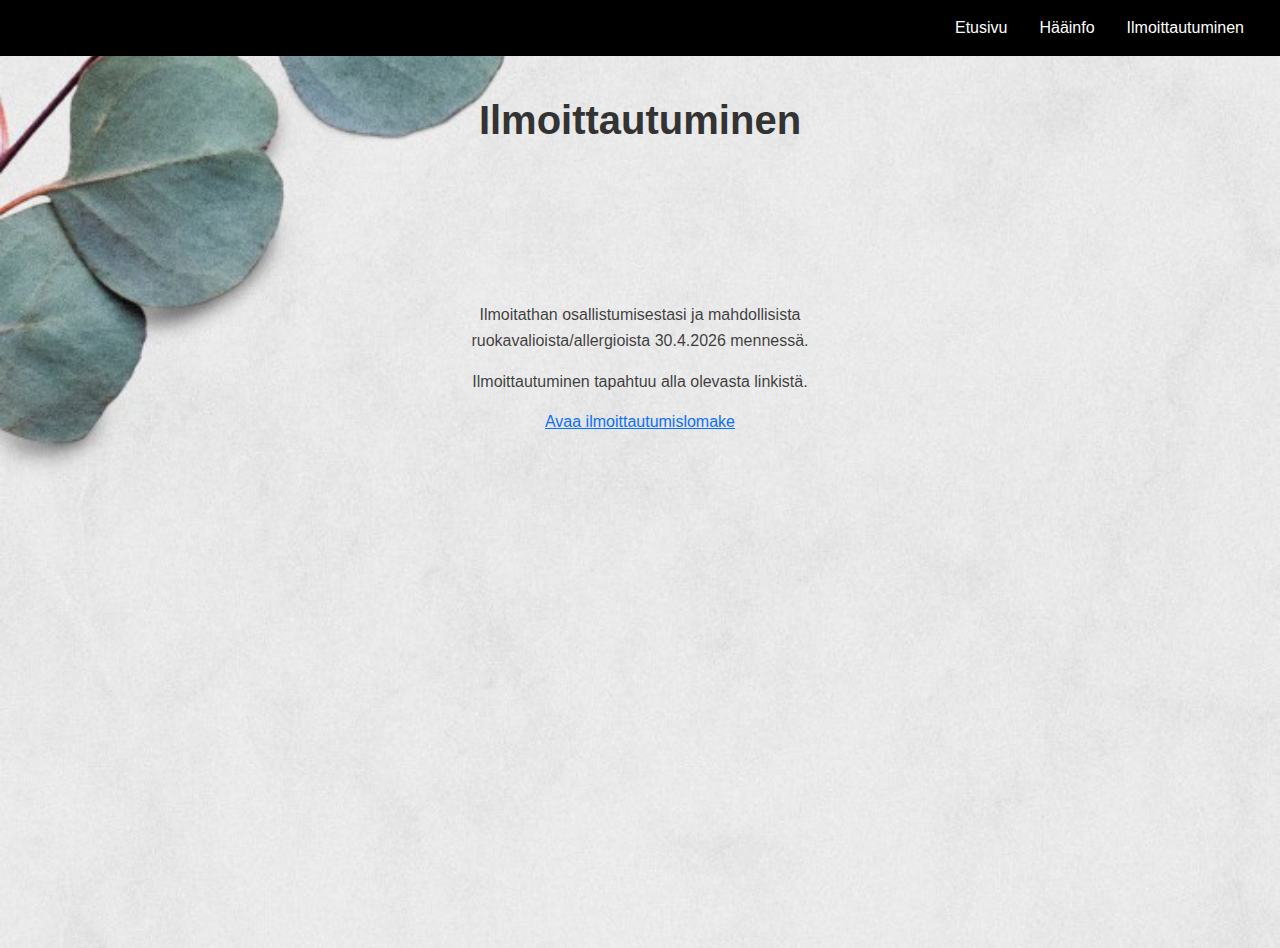
<file: docs/ilmo.html>
<!DOCTYPE html>
<html lang="fi">
<head>
    <meta charset="UTF-8">
    <meta name="viewport" content="width=device-width, initial-scale=1">
    <title>Ria & Kalle - Hääsivu</title>
    <link href="https://cdn.jsdelivr.net/npm/bootstrap@5.3.3/dist/css/bootstrap.min.css" rel="stylesheet">
    <script src="https://cdn.jsdelivr.net/npm/bootstrap@5.3.3/dist/js/bootstrap.bundle.min.js"></script>
    <link href="https://fonts.googleapis.com/css2?family=Parisienne&display=swap" rel="stylesheet">
    <link rel="stylesheet" href="css/Ria.css">
</head>
<body class="ilmoittautuminen-sivu">

    <nav class="navbar navbar-expand-lg navbar-light bg-light fixed-top justify-content-end">
        <div class="container-fluid">
            <button class="navbar-toggler" type="button" data-bs-toggle="collapse" data-bs-target="#navbarNav" aria-controls="navbarNav" aria-expanded="false" aria-label="Toggle navigation">
                <span class="navbar-toggler-icon"></span>
            </button>
            <div class="collapse navbar-collapse justify-content-end" id="navbarNav">
                <ul class="navbar-nav">
                    <li class="nav-item">
                        <a class="nav-link" href="index.html">Etusivu</a>
                    </li>
                    <li class="nav-item">
                        <a class="nav-link" href="info.html">Hääinfo</a>
                    </li>
                    <li class="nav-item">
                        <a class="nav-link" href="ilmo.html">Ilmoittautuminen</a>
                    </li>
                    
                </ul>
            </div>
        </div>
    </nav>

    <div class="container mt-5 pt-5 text-center">
        <h2 class="h3 mb-5 haa-paaotsikko">Ilmoittautuminen</h2>

        <div class="ilmoittautuminen-sisalto">
            <div class="row justify-content-center">
                <div class="col-md-10">
                    <div class="mb-5 text-start">
                        <p>Ilmoitathan osallistumisestasi ja mahdollisista ruokavalioista/allergioista
                           30.4.2026 mennessä.</p>
                        <p>Ilmoittautuminen tapahtuu alla olevasta linkistä.</p>
                        <p>
  <a href="https://docs.google.com/forms/d/e/1FAIpQLSfdcza0Gf1VgeWRpAiwhFcX0vFTvnddl740gUQilLf655yNoQ/viewform?pli=1"
     target="_blank" rel="noopener noreferrer">
    Avaa ilmoittautumislomake
  </a>
</p>

                        

                
                </div>
            </div>
        </div>
    </div>

    
 
    
    <script src="https://cdn.jsdelivr.net/npm/bootstrap@5.3.0-alpha1/dist/js/bootstrap.bundle.min.js"></script>

    </body>
</file>
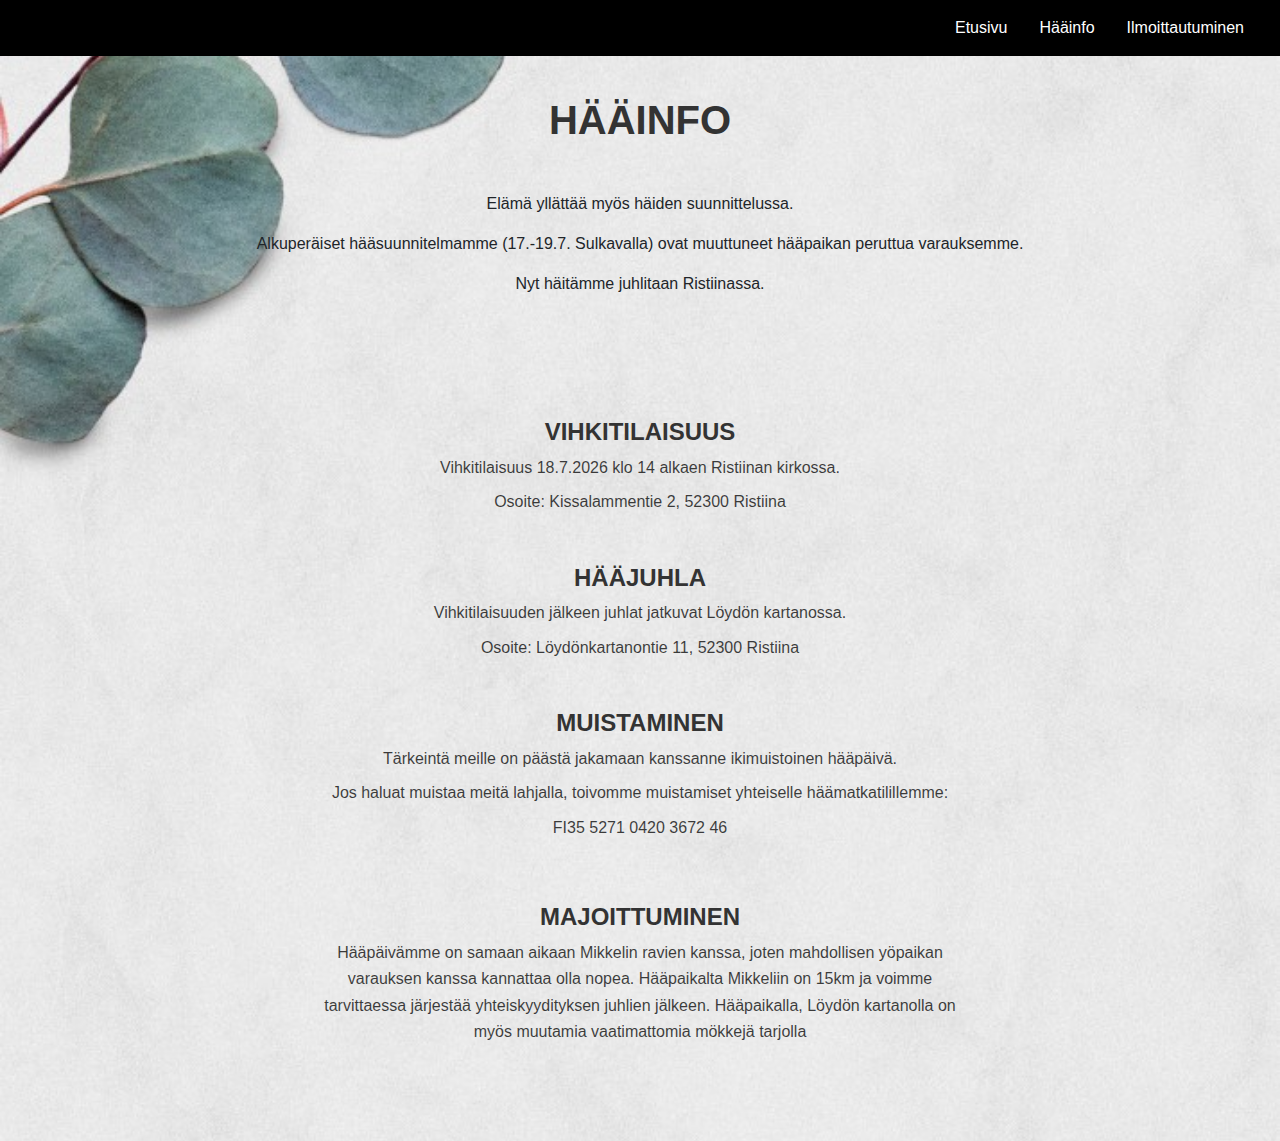
<file: docs/info.html>
<!DOCTYPE html>
<html lang="fi">
<head>
    <meta charset="UTF-8">
    <meta name="viewport" content="width=device-width, initial-scale=1">
    <title>Ria & Kalle - Hääsivu</title>
    <link href="https://cdn.jsdelivr.net/npm/bootstrap@5.3.3/dist/css/bootstrap.min.css" rel="stylesheet">
    <script src="https://cdn.jsdelivr.net/npm/bootstrap@5.3.3/dist/js/bootstrap.bundle.min.js"></script>
    <link href="https://fonts.googleapis.com/css2?family=Parisienne&display=swap" rel="stylesheet">
    <link rel="stylesheet" href="css/Ria.css">
</head>
<body class="haainfo-sivu">

    <nav class="navbar navbar-expand-lg navbar-light bg-light fixed-top justify-content-end">
        <div class="container-fluid">
            <button class="navbar-toggler" type="button" data-bs-toggle="collapse" data-bs-target="#navbarNav" aria-controls="navbarNav" aria-expanded="false" aria-label="Toggle navigation">
                <span class="navbar-toggler-icon"></span>
            </button>
            <div class="collapse navbar-collapse justify-content-end" id="navbarNav">
                <ul class="navbar-nav">
                    <li class="nav-item">
                        <a class="nav-link" href="index.html">Etusivu</a>
                    </li>
                    <li class="nav-item">
                        <a class="nav-link" href="info.html">Hääinfo</a>
                    </li>
                    <li class="nav-item">
                        <a class="nav-link" href="ilmo.html">Ilmoittautuminen</a>
                    </li>
                    
    
                </ul>
            </div>
        </div>
    </nav>

    <div class="container mt-5 pt-5 text-center">
        <h2 class="h3 mb-5 haa-paaotsikko">HÄÄINFO</h2>
        <p>Elämä yllättää myös häiden suunnittelussa.</p> 
        <p>Alkuperäiset hääsuunnitelmamme (17.-19.7. Sulkavalla) ovat muuttuneet hääpaikan peruttua varauksemme.</p>
        <p>Nyt häitämme juhlitaan Ristiinassa.</p>
        

        <div class="haainfo-sisalto">
            <div class="row justify-content-center">
                <div class="col-md-10">
                    <div class="mb-5 text-start">
                        <h3>VIHKITILAISUUS</h3>
                        <p>Vihkitilaisuus 18.7.2026 klo 14 alkaen Ristiinan kirkossa.</p>
                        <p>Osoite: Kissalammentie 2, 52300 Ristiina</p>
                    </div>

                    <div class="mb-5 text-start">
                        <h3>HÄÄJUHLA</h3>
                        <p>Vihkitilaisuuden jälkeen juhlat jatkuvat Löydön kartanossa.</p>
                        <p>Osoite: Löydönkartanontie 11, 52300 Ristiina</p>
                    </div>
                    <div class="mb-5 text-start">
                        <h3>MUISTAMINEN</h3>
                        <p>Tärkeintä meille on päästä jakamaan kanssanne ikimuistoinen hääpäivä.</p>
                        <p>Jos haluat muistaa meitä lahjalla, toivomme muistamiset yhteiselle häämatkatilillemme:</p>
                        <p>FI35 5271 0420 3672 46</p>
                    </div>
                    </div>

                    <div class="mb-5 text-start">
                        <h3>MAJOITTUMINEN</h3>
                        <p>Hääpäivämme on samaan aikaan Mikkelin ravien kanssa, joten mahdollisen yöpaikan varauksen kanssa kannattaa olla nopea. 
                            Hääpaikalta Mikkeliin on 15km ja voimme tarvittaessa järjestää yhteiskyydityksen juhlien jälkeen. 
                            Hääpaikalla, Löydön kartanolla on myös muutamia vaatimattomia mökkejä tarjolla </p>
                    </div>
                    
                    
                </div>
            </div>
        </div>
    </div>

    <script src="https://cdn.jsdelivr.net/npm/bootstrap@5.3.0-alpha1/dist/js/bootstrap.bundle.min.js"></script>
</body>

</html>
</file>
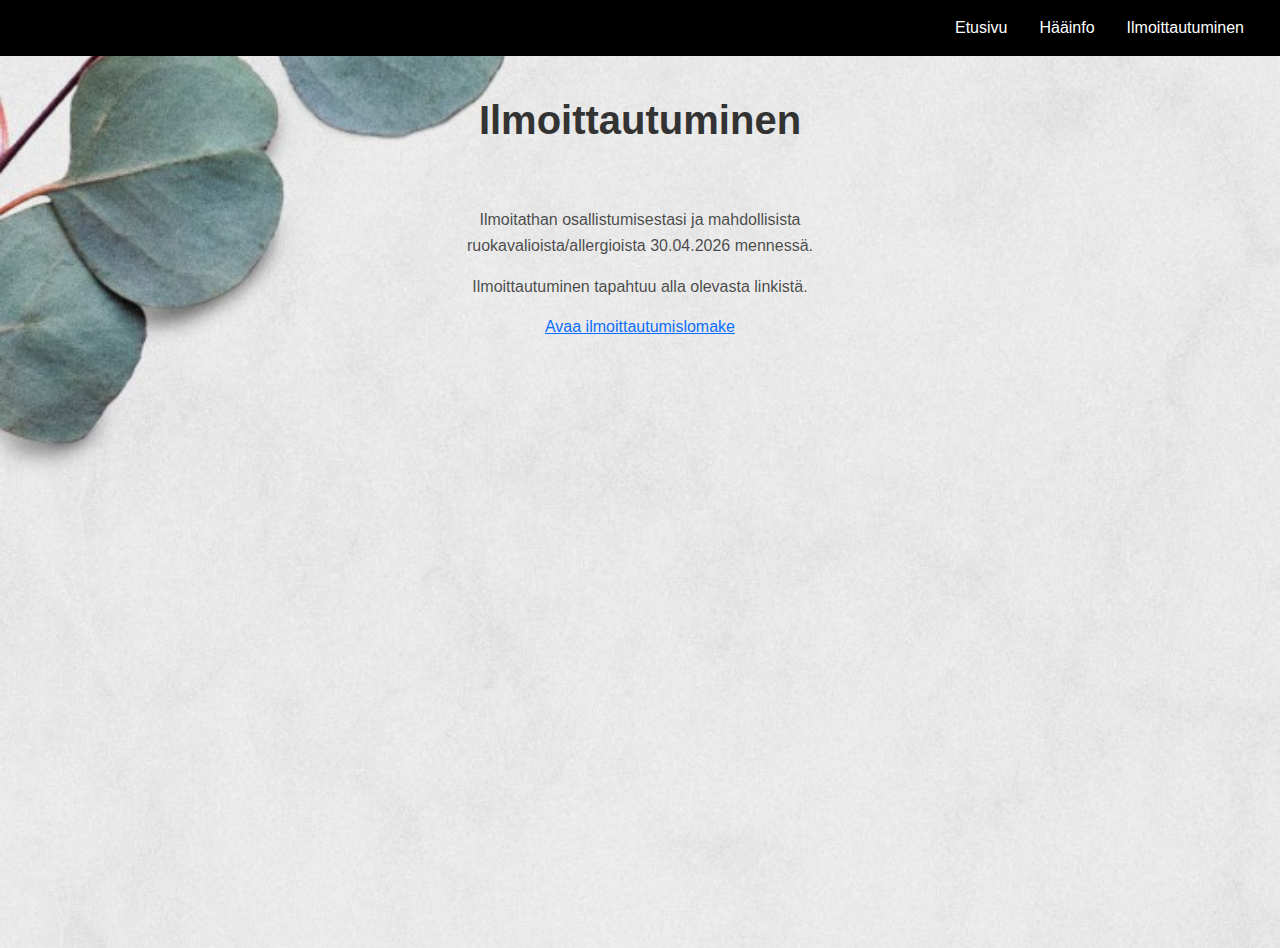
<file: rian-sivu/ilmo.html>
<!DOCTYPE html>
<html lang="fi">
<head>
    <meta charset="UTF-8">
    <meta name="viewport" content="width=device-width, initial-scale=1">
    <title>Ria & Kalle - Hääsivu</title>
    <link href="https://cdn.jsdelivr.net/npm/bootstrap@5.3.3/dist/css/bootstrap.min.css" rel="stylesheet">
    <script src="https://cdn.jsdelivr.net/npm/bootstrap@5.3.3/dist/js/bootstrap.bundle.min.js"></script>
    <link href="https://fonts.googleapis.com/css2?family=Parisienne&display=swap" rel="stylesheet">
    <link rel="stylesheet" href="css/Ria.css">
</head>
<body class="ilmoittautuminen-sivu">

    <nav class="navbar navbar-expand-lg navbar-light bg-light fixed-top justify-content-end">
        <div class="container-fluid">
            <button class="navbar-toggler" type="button" data-bs-toggle="collapse" data-bs-target="#navbarNav" aria-controls="navbarNav" aria-expanded="false" aria-label="Toggle navigation">
                <span class="navbar-toggler-icon"></span>
            </button>
            <div class="collapse navbar-collapse justify-content-end" id="navbarNav">
                <ul class="navbar-nav">
                    <li class="nav-item">
                        <a class="nav-link" href="index.html">Etusivu</a>
                    </li>
                    <li class="nav-item">
                        <a class="nav-link" href="info.html">Hääinfo</a>
                    </li>
                    <li class="nav-item">
                        <a class="nav-link" href="ilmo.html">Ilmoittautuminen</a>
                    </li>
                    
                </ul>
            </div>
        </div>
    </nav>

    <div class="container mt-5 pt-5 text-center">
        <h2 class="h3 mb-5 haa-paaotsikko">Ilmoittautuminen</h2>

        <div class="ilmoittautuminen-sisalto">
            <div class="row justify-content-center">
                <div class="col-md-10">
                    <div class="mb-5 text-start">
                        <p>Ilmoitathan osallistumisestasi ja mahdollisista ruokavalioista/allergioista
                           30.04.2026 mennessä.</p>
                        <p>Ilmoittautuminen tapahtuu alla olevasta linkistä.</p>
                        <p>
  <a href="https://docs.google.com/forms/d/e/1FAIpQLSfdcza0Gf1VgeWRpAiwhFcX0vFTvnddl740gUQilLf655yNoQ/viewform?pli=1"
     target="_blank" rel="noopener noreferrer">
    Avaa ilmoittautumislomake
  </a>
</p>

                        

                
                </div>
            </div>
        </div>
    </div>

    
 
    
    <script src="https://cdn.jsdelivr.net/npm/bootstrap@5.3.0-alpha1/dist/js/bootstrap.bundle.min.js"></script>
    </body>
</file>
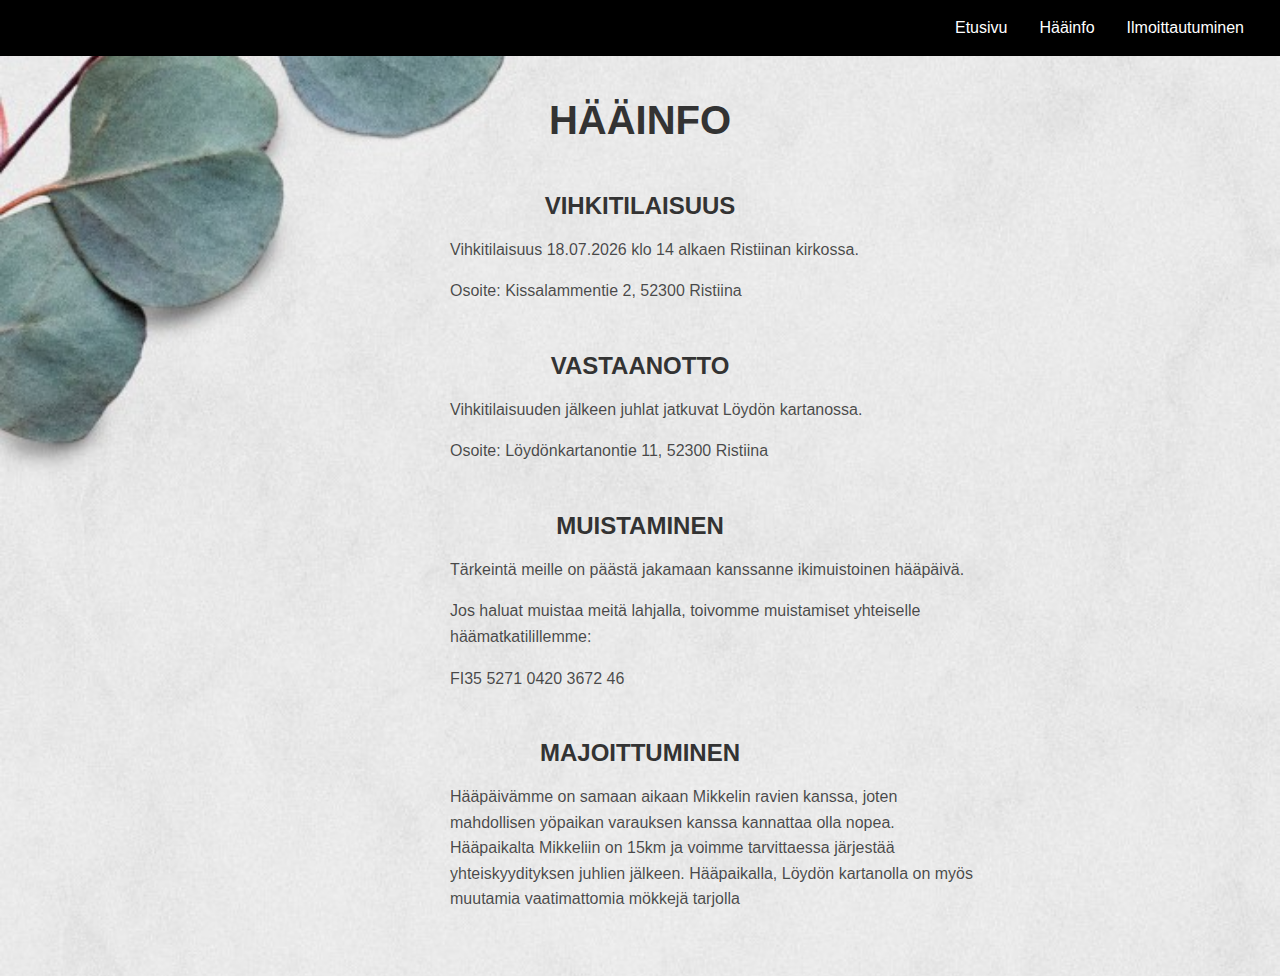
<file: rian-sivu/info.html>
<!DOCTYPE html>
<html lang="fi">
<head>
    <meta charset="UTF-8">
    <meta name="viewport" content="width=device-width, initial-scale=1">
    <title>Ria & Kalle - Hääsivu</title>
    <link href="https://cdn.jsdelivr.net/npm/bootstrap@5.3.3/dist/css/bootstrap.min.css" rel="stylesheet">
    <script src="https://cdn.jsdelivr.net/npm/bootstrap@5.3.3/dist/js/bootstrap.bundle.min.js"></script>
    <link href="https://fonts.googleapis.com/css2?family=Parisienne&display=swap" rel="stylesheet">
    <link rel="stylesheet" href="css/Ria.css">
</head>
<body class="haainfo-sivu">

    <nav class="navbar navbar-expand-lg navbar-light bg-light fixed-top justify-content-end">
        <div class="container-fluid">
            <button class="navbar-toggler" type="button" data-bs-toggle="collapse" data-bs-target="#navbarNav" aria-controls="navbarNav" aria-expanded="false" aria-label="Toggle navigation">
                <span class="navbar-toggler-icon"></span>
            </button>
            <div class="collapse navbar-collapse justify-content-end" id="navbarNav">
                <ul class="navbar-nav">
                    <li class="nav-item">
                        <a class="nav-link" href="index.html">Etusivu</a>
                    </li>
                    <li class="nav-item">
                        <a class="nav-link" href="info.html">Hääinfo</a>
                    </li>
                    <li class="nav-item">
                        <a class="nav-link" href="ilmo.html">Ilmoittautuminen</a>
                    </li>
                    
    
                </ul>
            </div>
        </div>
    </nav>

    <div class="container mt-5 pt-5 text-center">
        <h2 class="h3 mb-5 haa-paaotsikko">HÄÄINFO</h2>

        <div class="haainfo-sisalto">
            <div class="row justify-content-center">
                <div class="col-md-10">
                    <div class="mb-5 text-start">
                        <h3>VIHKITILAISUUS</h3>
                        <p>Vihkitilaisuus 18.07.2026 klo 14 alkaen Ristiinan kirkossa.</p>
                        <p>Osoite: Kissalammentie 2, 52300 Ristiina</p>
                    </div>

                    <div class="mb-5 text-start">
                        <h3>VASTAANOTTO</h3>
                        <p>Vihkitilaisuuden jälkeen juhlat jatkuvat Löydön kartanossa.</p>
                        <p>Osoite: Löydönkartanontie 11, 52300 Ristiina</p>
                    </div>
                    <div class="mb-5 text-start">
                        <h3>MUISTAMINEN</h3>
                        <p>Tärkeintä meille on päästä jakamaan kanssanne ikimuistoinen hääpäivä.</p>
                        <p>Jos haluat muistaa meitä lahjalla, toivomme muistamiset yhteiselle häämatkatilillemme:</p>
                        <p>FI35 5271 0420 3672 46</p>
                    </div>
                    </div>

                    <div class="mb-5 text-start">
                        <h3>MAJOITTUMINEN</h3>
                        <p>Hääpäivämme on samaan aikaan Mikkelin ravien kanssa, joten mahdollisen yöpaikan varauksen kanssa kannattaa olla nopea. 
                            Hääpaikalta Mikkeliin on 15km ja voimme tarvittaessa järjestää yhteiskyydityksen juhlien jälkeen. 
                            Hääpaikalla, Löydön kartanolla on myös muutamia vaatimattomia mökkejä tarjolla </p>
                    </div>
                    
                    
                </div>
            </div>
        </div>
    </div>

    <script src="https://cdn.jsdelivr.net/npm/bootstrap@5.3.0-alpha1/dist/js/bootstrap.bundle.min.js"></script>
</body>
</html>
</file>
<file: docs/css/Ria.css>
/* =========================
   BASE
========================= */
html, body {
  height: 100%;
  margin: 0;
  padding: 0;
  font-family: sans-serif;
}

/* =========================
   NAVBAR (toimii kaikilla sivuilla)
   - Ylikirjoittaa Bootstrapin bg-light varmasti
========================= */
.navbar {
  position: fixed;
  top: 0;
  left: 0;
  width: 100%;
  z-index: 1000;
  justify-content: flex-end !important;
}

/* Bootstrapin .bg-light sisältää !important, siksi tehdään tarkempi ylikirjoitus */
.navbar.bg-light,
.navbar.navbar-light.bg-light,
.navbar.navbar-expand-lg.bg-light {
  background-color: #000 !important;
}

.navbar-light .navbar-nav .nav-link {
  color: #fff !important;
}

.navbar-light .navbar-nav .nav-link:hover,
.navbar-light .navbar-nav .nav-link:focus {
  color: #ccc !important;
}

/* Burger-ikonin väri valkoiseksi */
.navbar-light .navbar-toggler-icon {
  background-image: url("data:image/svg+xml,%3csvg viewBox='0 0 30 30' xmlns='http://www.w3.org/2000/svg'%3e%3cpath stroke='rgba(255, 255, 255, 0.85)' stroke-linecap='round' stroke-miterlimit='10' stroke-width='2' d='M4 7h22M4 15h22M4 23h22'/%3e%3c/svg%3e");
}

.navbar-light .navbar-toggler {
  border-color: rgba(255, 255, 255, 0.25);
}

/* Navin ryhmittely */
.navbar-collapse {
  justify-content: flex-end;
}

.navbar-nav {
  margin-right: 1rem;
}

.navbar-nav .nav-item {
  margin-left: 1rem;
}

/* =========================
   ETUSIVU / HERO (.bg-image)
   - Ei absolutea, ei height:100%
   - Täyttää ruudun oikein
   - Jättää tilaa fixed navbarille
========================= */
.bg-image {
  background-image: url('../img/tausta1.jpg');
  background-repeat: no-repeat;
  background-position: center;
  background-size: cover; /* desktop: täyttää ruudun, rajaa tarvittaessa */

  width: 100%;

  /* paremmat viewport-korkeudet mobiilissa */
  min-height: 100vh;   /* fallback */
  min-height: 100svh;  /* mobiilissa parempi */
  min-height: 100dvh;  /* uudemmissa selaimissa paras */

  /* jotta padding ei riko korkeutta */
  box-sizing: border-box;

  /* tilaa naville, ettei teksti mene navin alle */
  padding-top: 72px;
}

/* Otsikot responsiiviseksi ilman top:-110px */
.display-1,
.display-4 {
  font-family: 'Parisienne', cursive;
  color: #fff;
  text-shadow: 2px 2px 5px rgba(0,0,0,0.7);
  margin: 0;
  padding: 0 12px; /* ettei osu reunoihin mobiilissa */
}

.display-1 {
  font-size: clamp(2.4rem, 7vw, 5rem);
  margin-bottom: 10px;
}

.display-4 {
  font-size: clamp(1.6rem, 4.5vw, 3rem);
}

/* =========================
   MOBIILI: ETUSIVUN KUVA
   - Jos haluat että MOLEMMAT ihmiset näkyy, käytä contain.
   - Tämä näyttää koko kuvan, mutta voi jättää "tyhjää" ylös/alas -> musta tausta täyttää.
========================= */
@media (max-width: 768px) {
  .bg-image {
    padding-top: 64px;

    /* Näyttää koko kuvan mobiilissa */
    background-size: contain;
    background-position: center;
    background-color: #000;
  }
}

/* Jos haluat mieluummin että kuva täyttää ruudun (cover) myös mobiilissa,
   kommentoi yllä oleva background-size: contain pois ja käytä tätä:
   (HUOM: silloin kuva rajautuu aina jostain kohtaa)
*/
/*
@media (max-width: 768px) {
  .bg-image {
    background-size: cover;
    background-position: 55% center; 
  }
}
*/

/* =========================
   HÄÄINFO-SIVU (body class="haainfo-sivu")
   - Keskitys kuntoon + mobiilille järkevät paddingit
========================= */
.haainfo-sivu {
  background-image: url('../img/infotausta1.jpg');
  background-size: cover;
  background-position: center;
  background-repeat: no-repeat;
  background-attachment: fixed;
  min-height: 100vh;
}

/* Tila naville + keskitys */
.haainfo-sivu .haainfo-sisalto {
  padding-top: 110px;  /* ettei sisältö mene navin alle */
  padding-bottom: 40px;
  text-align: center;
}

/* Otsikot */
.haainfo-sivu .container .haa-paaotsikko {
  font-family: Arial, sans-serif;
  font-size: 2.5rem;
  font-weight: bold;
  color: #333;
  text-align: center;
  margin: 0 0 24px;
}

.haainfo-sivu .haainfo-sisalto h3 {
  font-family: Arial, sans-serif;
  font-size: 1.5rem;
  font-weight: 700;
  color: #333;
  margin: 32px 0 12px;
  text-align: center;
}

/* Tekstit keskelle ilman 160px paddingia */
.haainfo-sivu .haainfo-sisalto p {
  max-width: 700px;
  margin: 0 auto 14px;
  padding: 0 16px;
  font-size: 1rem;
  color: rgba(0, 0, 0, 0.75);
  line-height: 1.65;
  text-align: center;
}

/* Bootstrap grid - pieni siistiminen */
.haainfo-sivu .haainfo-sisalto .row > .col-md-6 {
  padding-left: 15px;
  padding-right: 15px;
}

/* Mobiilissa fixed-tausta usein lagaa -> scroll */
@media (max-width: 768px) {
  .haainfo-sivu {
    background-attachment: scroll;
  }

  .haainfo-sivu .haainfo-sisalto {
    padding-top: 92px;
  }
}

/* =========================
   ILMOITTAUTUMINEN-SIVU (body class="ilmoittautuminen-sivu")
========================= */
.ilmoittautuminen-sivu {
  background-image: url("../img/infotausta1.jpg");
  background-size: cover;
  background-position: center;
  background-repeat: no-repeat;
  background-attachment: fixed;
  min-height: 100vh;
  background-color: #FAF0E6;
}

/* Sisältö keskelle ja sopivan levyiseksi */
.ilmoittautuminen-sivu .ilmoittautuminen-sisalto {
  width: min(560px, 100%);
  margin: 0 auto;
  padding: 110px 20px 40px; /* ylhäällä tilaa naville */
  text-align: center;
}

/* Pääotsikko */
.ilmoittautuminen-sivu .haa-paaotsikko {
  font-family: Arial, sans-serif;
  font-size: 2.5rem;
  font-weight: 700;
  color: #333;
  margin: 0 0 18px;
}

/* Alaotsikot */
.ilmoittautuminen-sivu .ilmoittautuminen-sisalto h3 {
  font-family: Arial, sans-serif;
  font-size: 1.5rem;
  font-weight: 700;
  color: #333;
  margin: 28px 0 12px;
}

/* Tekstit */
.ilmoittautuminen-sivu .ilmoittautuminen-sisalto p {
  max-width: 520px;
  margin: 0 auto 14px;
  padding: 0 12px;
  font-size: 1rem;
  color: rgba(0, 0, 0, 0.75);
  line-height: 1.65;
  text-align: center;
}

/* Mobiili: älä lukitse taustaa fixedinä */
@media (max-width: 768px) {
  .ilmoittautuminen-sivu {
    background-attachment: scroll;
  }

  .ilmoittautuminen-sivu .ilmoittautuminen-sisalto {
    width: 100%;
    padding: 92px 16px 24px;
  }
}


/* ====== VARMAT VÄLIT: HÄÄINFO ====== */

/* Estää margin-collapsen (yleinen syy "mystiseen isoon väliin") */
.haainfo-sivu .haainfo-sisalto{
  padding-top: 92px !important;  /* jos haluat pienemmäksi, laske tätä */
}

/* Pienennä KAIKKIEN otsikoiden ylä- ja alavälejä Hääinfo-sisällössä */
.haainfo-sivu .haainfo-sisalto h1,
.haainfo-sivu .haainfo-sisalto h2,
.haainfo-sivu .haainfo-sisalto h3,
.haainfo-sivu .haainfo-sisalto h4{
  margin-top: 14px !important;
  margin-bottom: 8px !important;
}

/* Jos "VIHKITILAISUUS" on heti tekstin jälkeen: pienennä myös edeltävän p:n alaväli */
.haainfo-sivu .haainfo-sisalto p{
  margin-bottom: 8px !important;
}

/* Jos ensimmäinen otsikko saa ison välin ylös: nollaa sen */
.haainfo-sivu .haainfo-sisalto > :first-child{
  margin-top: 0 !important;
}


/* Ilmoittautuminen: pienempi väli otsikon ja tekstin väliin */
.ilmoittautuminen-sivu .ilmoittautuminen-sisalto h2,
.ilmoittautuminen-sivu .ilmoittautuminen-sisalto .haa-paaotsikko{
  margin-bottom: 6px !important;
}

.ilmoittautuminen-sivu .ilmoittautuminen-sisalto p:first-of-type{
  margin-top: 0 !important;
}


/* Siirrä sekä "Ria & Kalle" että päivämäärä ylemmäksi kaikilla näytöillä */
.bg-image h1.display-1,
.bg-image h2.display-4{
  position: relative !important;
  top: -80px !important;   /* muuta tätä arvoa: -20...-120px */
}
</file>
<file: rian-sivu/css/Ria.css>
body {
    margin: 0;
    padding: 0;
    font-family: sans-serif;
}

.bg-image {
    background-image: url('../img/tausta1.jpg');
    background-size: cover;
    background-position: center;
    background-repeat: no-repeat;
    position: absolute;
    top: 0;
    left: 0;
    width: 100%;
    height: 100%;
}


.display-1 {
    font-family: 'Parisienne', cursive;
    font-size: 5rem;
    color: #fff;
    text-shadow: 2px 2px 5px rgba(0, 0, 0, 0.7);
    margin-bottom: 10px; 
    position: relative;
    top: -110px; 
}

.display-4 {

    font-family: 'Parisienne', cursive;
    font-size: 3rem; 
    color: #fff;
    text-shadow: 2px 2px 5px rgba(0, 0, 0, 0.7); 
    position: relative;
    top: -110px;
}


.navbar {
    position: fixed; 
    top: 0;
    right: 0; 
    width: 100%; 
    z-index: 1000; 
    justify-content: flex-end !important; 
    background-color: #000 !important; 
}
.navbar-light .navbar-nav .nav-link { 
    color: #fff !important; 
}

.navbar-light .navbar-nav .nav-link:hover,
.navbar-light .navbar-nav .nav-link:focus {
    color: #ccc !important;
}

.navbar-light .navbar-toggler-icon { 
    background-image: url("data:image/svg+xml,%3csvg viewBox='0 0 30 30' xmlns='http://www.w3.org/2000/svg'%3e%3cpath stroke='rgba(255, 255, 255, 0.7)' stroke-linecap='round' stroke-miterlimit='10' stroke-width='2' d='M4 7h22M4 15h22M4 23h22'/%3e%3c/svg%3e");
}

.navbar-light .navbar-toggler { 
    border-color: rgba(62, 164, 219, 0.1);
}


.navbar-collapse {
    justify-content: flex-end;
}

.navbar-nav {
    margin-right: 1rem; 
}

.navbar-nav .nav-item {
    margin-left: 1rem; 
}

.haainfo-sivu {
    background-image: url('../img/infotausta1.jpg'); 
    background-size: cover;
    background-position: center;
    background-attachment: fixed;
    background-repeat: no-repeat;
}

.haainfo-sivu .haainfo-sisalto h3 {
    font-family: Arial, sans-serif; 
    font-size: 1.5rem; 
    font-weight: bold; 
    color: #333; 
    display: block; 
    width: fit-content; 
    margin-left: auto;
    margin-right: auto;

}

.haainfo-sisalto p {
    max-width: 700px; 
    margin-left: auto; 
    margin-right: auto; 
    padding-left: 160px;
    padding-right: 15px;
    margin-top: 1em;
  }

.haainfo-sivu .container .haa-paaotsikko { 
    font-family: Arial, sans-serif; 
    font-size: 2.5rem; 
    font-weight: bold; 
    color: #333; 
}
.haainfo-sisalto p { 
    font-size: 1rem;
    color: rgba(0, 0, 0, 0.7);
    line-height: 1.6;
}

.haainfo-sisalto .row > .col-md-6 { 
    padding-left: 15px;
    padding-right: 15px;
}

.hääinfo-sisalto h3 + p {
    display: block; 
    width: fit-content; 
    margin-left: auto;
    margin-right: auto;
  }

.haainfo-sivu .navbar {
    background-color: #000 !important;
}

.haainfo-sivu .navbar-light .navbar-nav .nav-link {
    color: #fff !important;
}

.haainfo-sivu .navbar-light .navbar-nav .nav-link:hover,
.haainfo-sivu .navbar-light .navbar-nav .nav-link:focus {
    color: #ccc !important;
}

.haainfo-sivu .navbar-light .navbar-toggler-icon {
    background-image: url("data:image/svg+xml,%3csvg viewBox='0 0 30 30' xmlns='http://www.w3.org/2000/svg'%3e%3cpath stroke='rgba(255, 255, 255, 0.7)' stroke-linecap='round' stroke-miterlimit='10' stroke-width='2' d='M4 7h22M4 15h22M4 23h22'/%3e%3c/svg%3e");
}

.haainfo-sivu .navbar-light .navbar-toggler {
    border-color: rgba(62, 164, 219, 0.1);
}




/* jos sinulla on <body class="ilmoittautuminen-sivu"> */
.ilmoittautuminen-sivu {
  background-image: url("../img/infotausta1.jpg");
  background-size: cover;
  background-position: center;
  background-repeat: no-repeat;
  background-attachment: fixed; /* halutessasi, voi myös olla scroll */
  min-height: 100vh;

  /* fallback jos kuva ei lataudu */
  background-color: #FAF0E6;
}

/* Sisältö oikean “paperi”-puolen keskelle ja sopivan levyiseksi */
.ilmoittautuminen-sivu .ilmoittautuminen-sisalto{
  width: min(560px, 100%);
  margin-left: auto;   /* <- siirtää vasemmalle */
  margin-right: auto;/* <- ei työnnä oikealle */
  padding: 60px 20px 40px;
}


/* Pääotsikko */
.ilmoittautuminen-sivu .haa-paaotsikko {
  font-family: Arial, sans-serif;
  font-size: 2.5rem;
  font-weight: 700;
  color: #333;
  text-align: center;
  margin: 0 0 28px;
margin-top: 1em;
  }





/* Alaotsikot (korjattu: ei haainfo-sisalto) */
.ilmoittautuminen-sivu .ilmoittautuminen-sisalto h3{
  font-family: Arial, sans-serif;
  font-size: 1.5rem;
  font-weight: 700;
  color: #333;
  text-align: center;
  margin: 32px 0 12px;
  }

.ilmoittautuminen-sivu .haa-paaotsikko{
  margin: 0 0 3px !important;  /* pienempi väli otsikon alle */
  margin-top: 0 !important;     /* poistaa ylimääräisen ylävälin */
}




/* Tekstit – poistetaan 160px padding joka teki asettelusta oudon */
.ilmoittautuminen-sivu .ilmoittautuminen-sisalto p {
  max-width: 520px;
  margin: 0 auto 14px;
  padding: 0;              /* <- tärkeä */
  font-size: 1rem;
  color: rgba(0, 0, 0, 0.7);
  line-height: 1.65;
  text-align: center;
}

/* Navbar – korjattu typo (.ilmoittatuminen -> .ilmoittautuminen) */
.ilmoittautuminen-sivu .navbar {
  background-color: #000 !important;
}

.ilmoittautuminen-sivu .navbar-light .navbar-nav .nav-link {
  color: #fff !important;
}

.ilmoittautuminen-sivu .navbar-light .navbar-nav .nav-link:hover,
.ilmoittautuminen-sivu .navbar-light .navbar-nav .nav-link:focus {
  color: #ccc !important;
}

/* Mobiili: älä lukitse taustaa fixedinä (toimii paremmin) */
@media (max-width: 768px) {
  .ilmoittautuminen-sivu {
    background-attachment: scroll;
  }

  .ilmoittautuminen-sivu .ilmoittautuminen-sisalto {
    margin: 0 auto;
    width: 100%;
    padding: 28px 16px 24px;
  }
}
</file>
